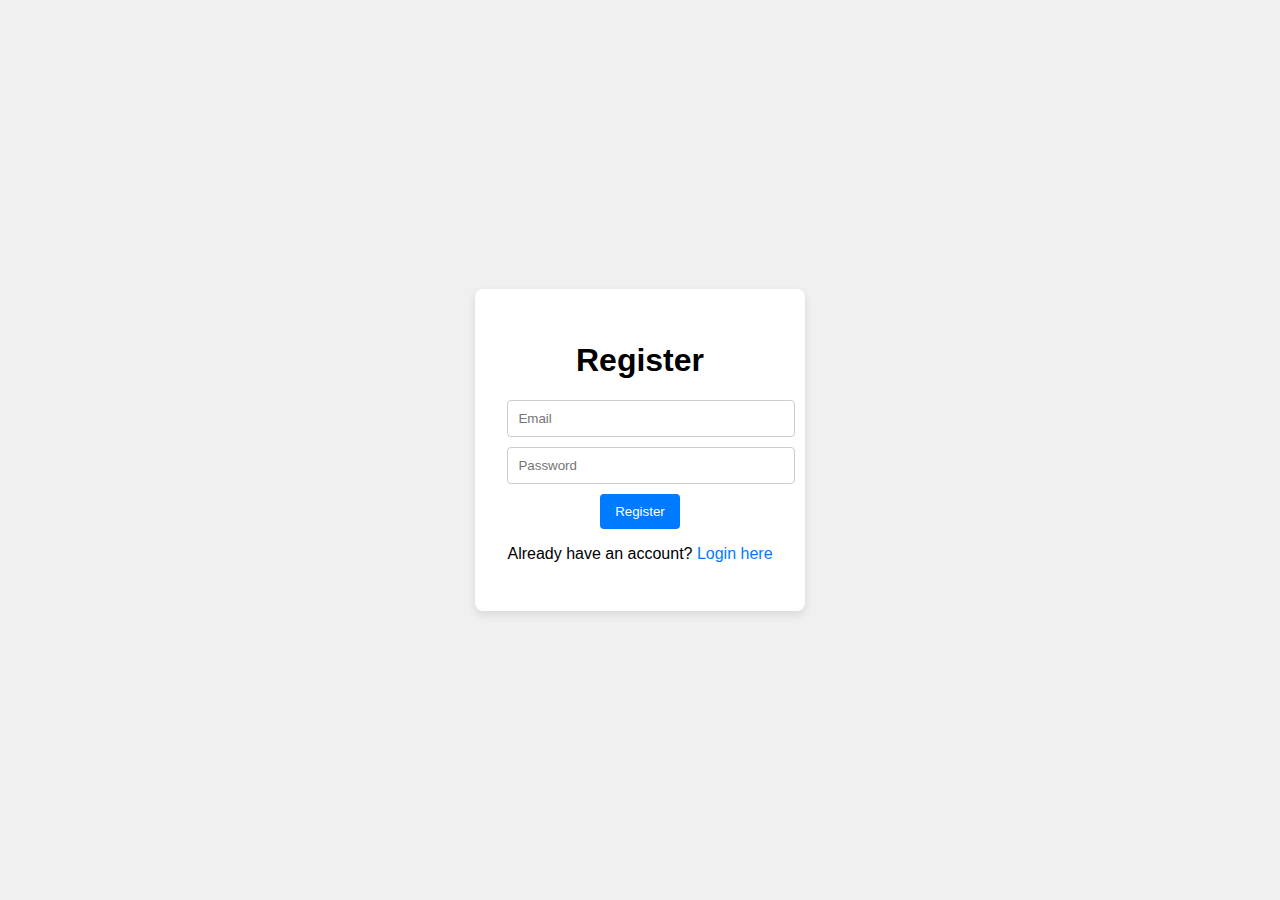
<file: index.html>
<!DOCTYPE html>
<html lang="en">
<head>
  <meta charset="UTF-8">
  <meta name="viewport" content="width=device-width, initial-scale=1.0">
  <title>Banking Registration</title>
  <link rel="stylesheet" href="styles.css">
</head>
<body>
  <div class="container">
    <h1>Register</h1>
    <form id="register-form">
      <input type="email" id="register-email" placeholder="Email" required>
      <input type="password" id="register-password" placeholder="Password" required>
      <button type="submit">Register</button>
      <p>Already have an account? <a href="login.html">Login here</a></p>
    </form>
  </div>
  <script src="script.js"></script>
</body>
</html>
</file>
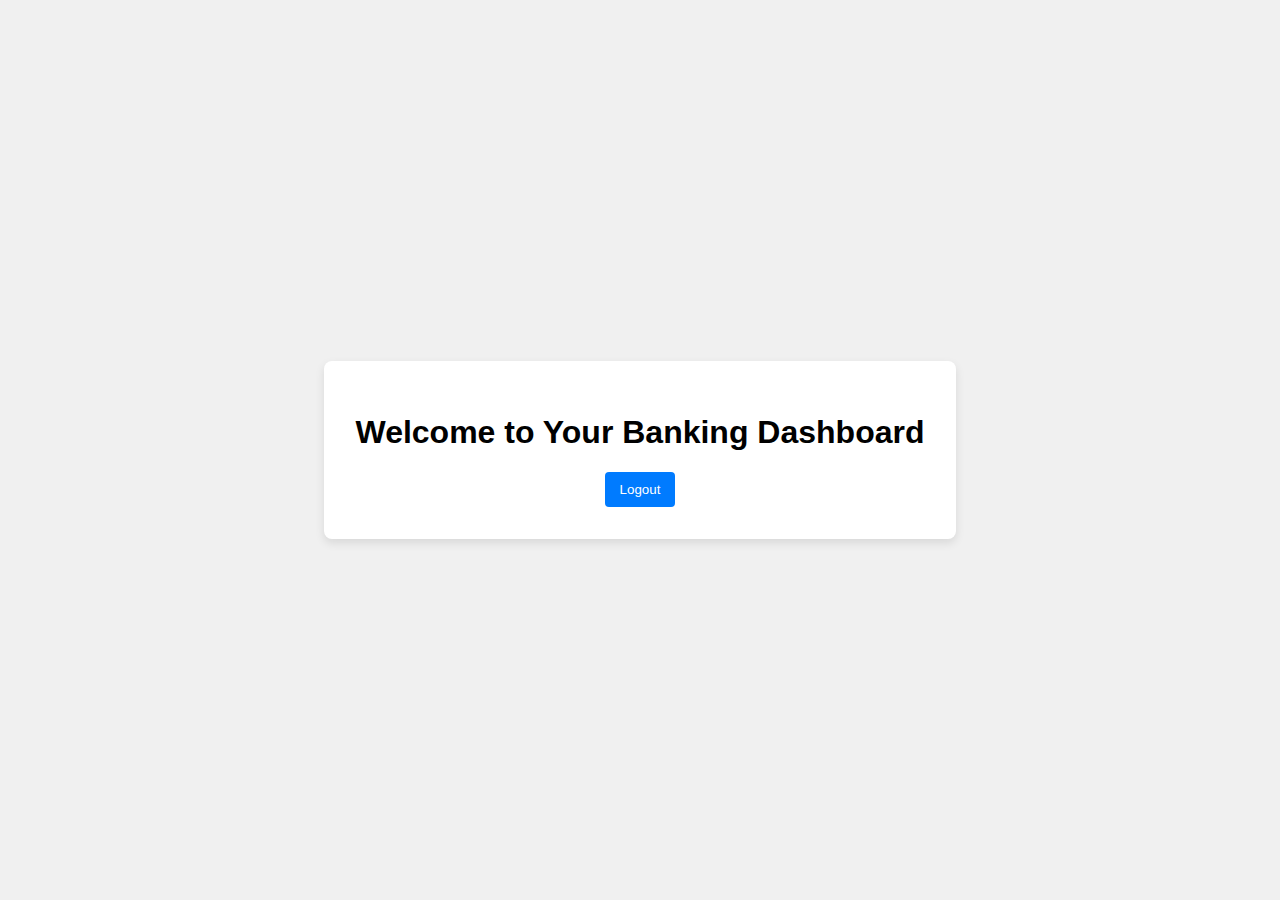
<file: home.html>
<!DOCTYPE html>
<html lang="en">
<head>
  <meta charset="UTF-8">
  <meta name="viewport" content="width=device-width, initial-scale=1.0">
  <title>Banking Home</title>
  <link rel="stylesheet" href="styles.css">
</head>
<body>
  <div class="container">
    <h1>Welcome to Your Banking Dashboard</h1>
    <button id="logout-btn">Logout</button>
  </div>
  <script src="script.js"></script>
</body>
</html>
</file>
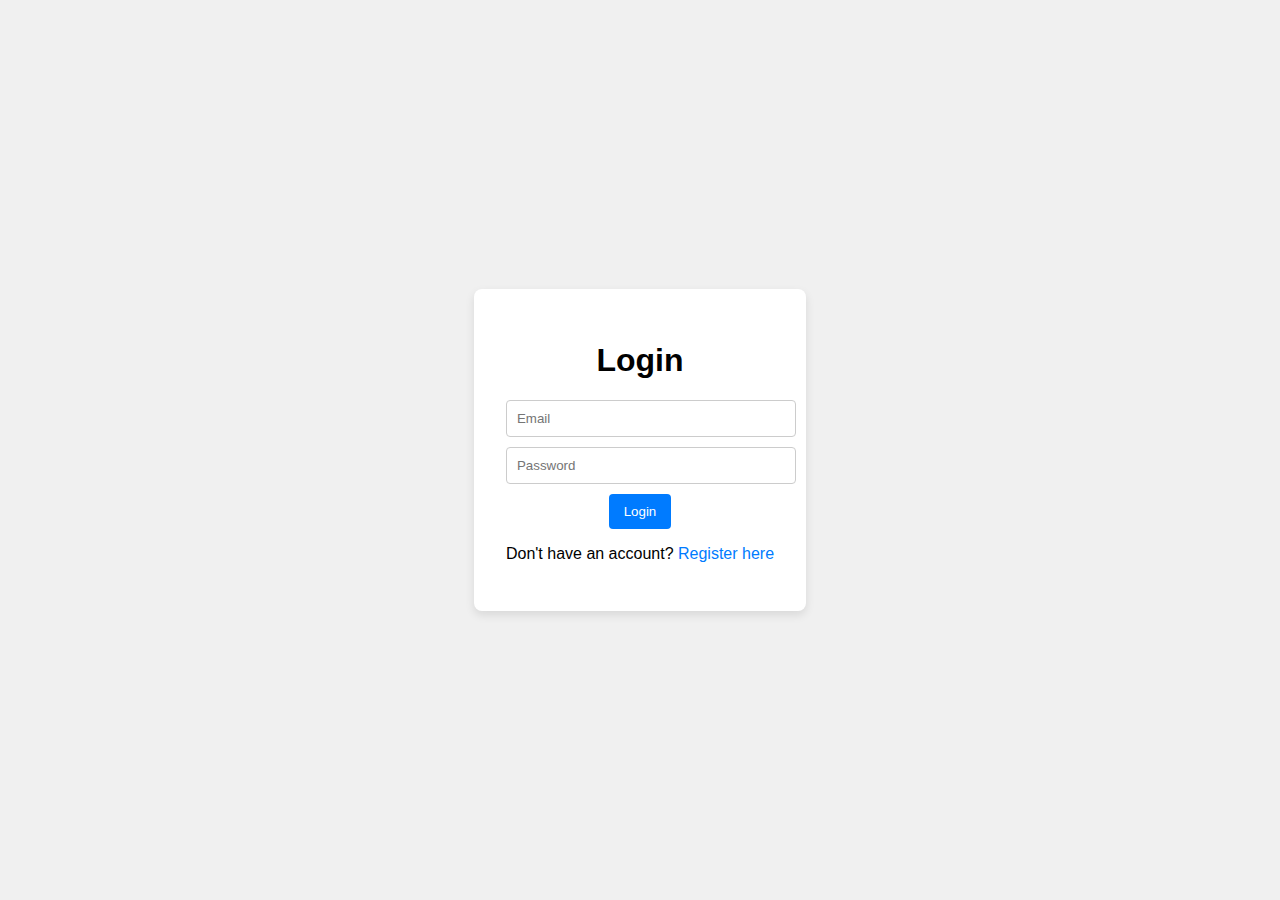
<file: login.html>
<!DOCTYPE html>
<html lang="en">
<head>
  <meta charset="UTF-8">
  <meta name="viewport" content="width=device-width, initial-scale=1.0">
  <title>Banking Login</title>
  <link rel="stylesheet" href="styles.css">
</head>
<body>
  <div class="container">
    <h1>Login</h1>
    <form id="login-form">
      <input type="email" id="login-email" placeholder="Email" required>
      <input type="password" id="login-password" placeholder="Password" required>
      <button type="submit">Login</button>
      <p>Don't have an account? <a href="index.html">Register here</a></p>
    </form>
  </div>
  <script src="script.js"></script>
</body>
</html>
</file>
<file: styles.css>
body {
  font-family: Arial, sans-serif;
  background-color: #f0f0f0;
  margin: 0;
  display: flex;
  justify-content: center;
  align-items: center;
  height: 100vh;
}

.container {
  background: white;
  padding: 2rem;
  border-radius: 8px;
  box-shadow: 0 4px 10px rgba(0, 0, 0, 0.1);
  text-align: center;
}

form input {
  display: block;
  width: 100%;
  margin: 10px 0;
  padding: 10px;
  border-radius: 4px;
  border: 1px solid #ccc;
}

button {
  background-color: #007BFF;
  color: white;
  border: none;
  padding: 10px 15px;
  border-radius: 4px;
  cursor: pointer;
}

button:hover {
  background-color: #0056b3;
}

a {
  color: #007BFF;
  text-decoration: none;
}

a:hover {
  text-decoration: underline;
}
</file>
